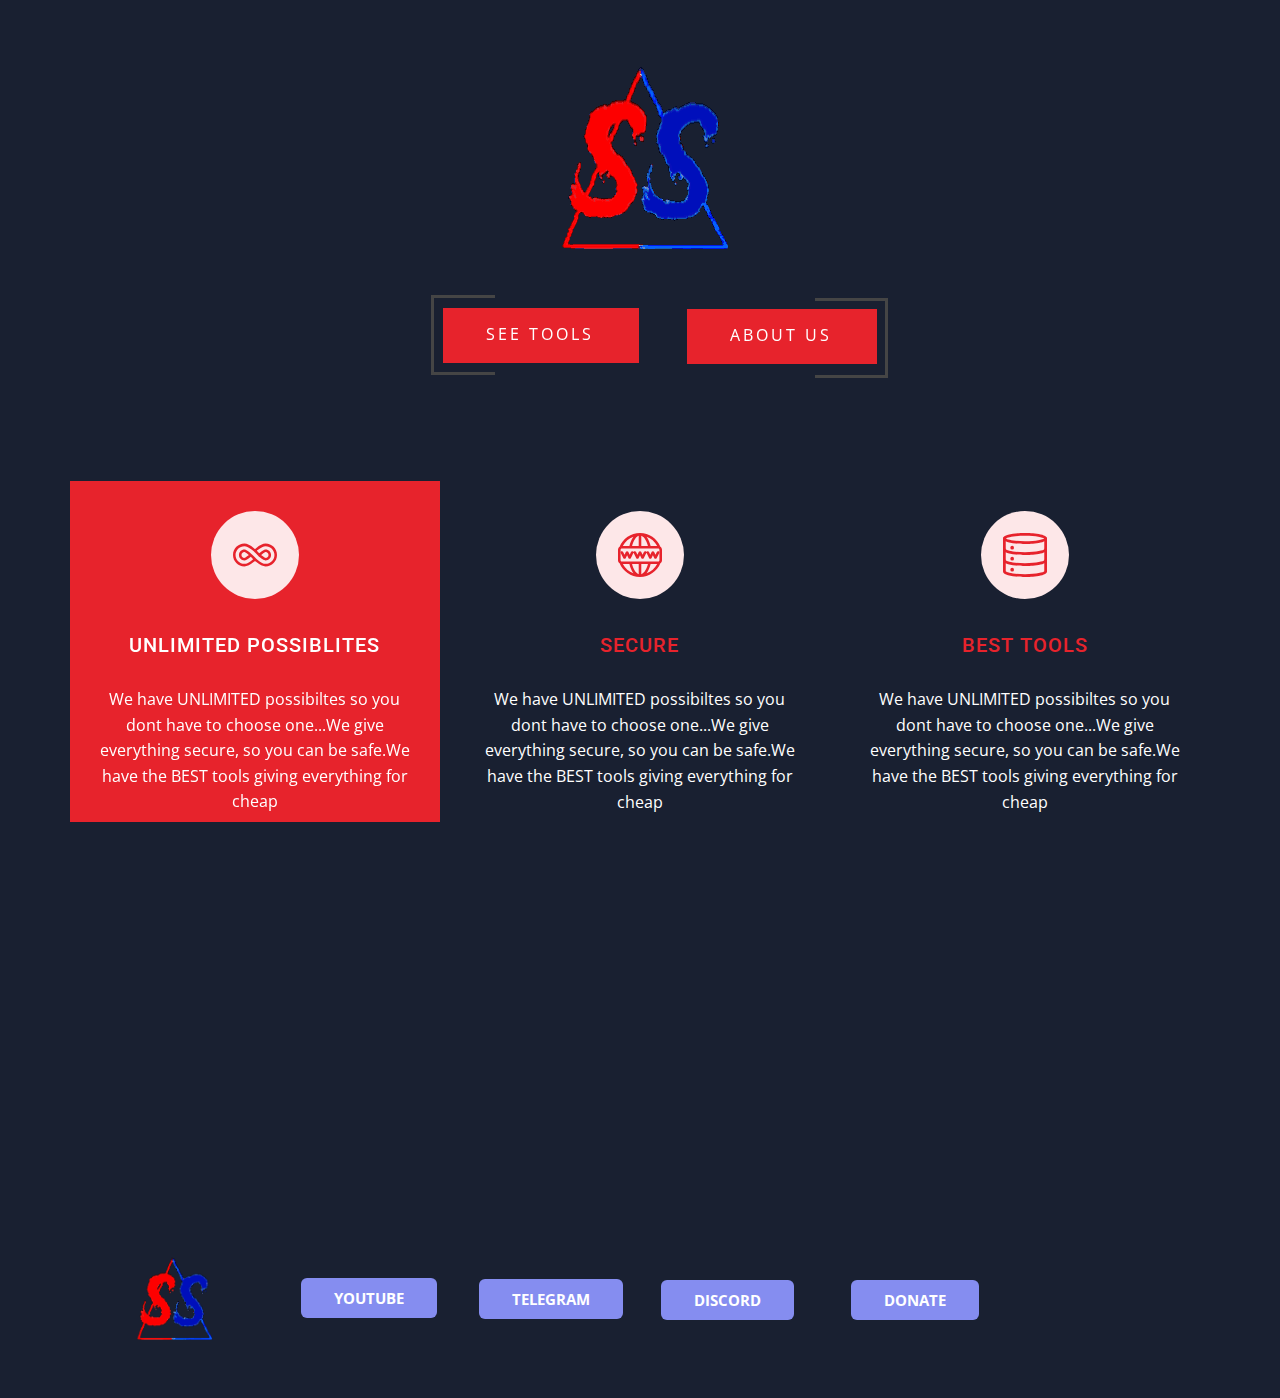
<file: index.html>
<!DOCTYPE html>
<html style="font-size: 16px;">
  <head>
    <meta name="viewport" content="width=device-width, initial-scale=1.0">
    <meta charset="utf-8">
    <meta name="keywords" content="We power innovation because we are innovators, We help and solve your business problem, ​Preparing For Your Success Provide Best IT, Our Clients, ​We Provide You With High Quality IT Solution Services, ​Our Amazing Team">
    <meta name="description" content="">
    <meta name="page_type" content="np-template-header-footer-from-plugin">
    <title>Home</title>
    <link rel="stylesheet" href="nicepage.css" media="screen">
<link rel="stylesheet" href="Home.css" media="screen">
    <script class="u-script" type="text/javascript" src="jquery.js" defer=""></script>
    <script class="u-script" type="text/javascript" src="nicepage.js" defer=""></script>
    <link rel="icon" href="images/favicon.png">
    <link id="u-theme-google-font" rel="stylesheet" href="https://fonts.googleapis.com/css?family=Roboto:100,100i,300,300i,400,400i,500,500i,700,700i,900,900i|Open+Sans:300,300i,400,400i,600,600i,700,700i,800,800i">
    
    
    
    
    <script type="application/ld+json">{
		"@context": "http://schema.org",
		"@type": "Organization",
		"name": "Social Synapse"
}</script>
    <meta name="theme-color" content="#858df0">
    <meta property="og:title" content="Home">
    <meta property="og:description" content="">
    <meta property="og:type" content="website">
  </head>
  <body data-home-page="Home.html" data-home-page-title="Home" class="u-body">
    <section class="u-clearfix u-custom-color-1 u-section-1" id="carousel_4abd">
      
      <div class="u-clearfix u-sheet u-sheet-1">
        <img class="u-hover-feature u-image u-image-default u-preserve-proportions lazyload u-image-1" alt="" data-image-width="207" data-image-height="207" data-animation-name="slideIn" data-animation-duration="1000" data-animation-direction="Down" data-href="Home.html" data-page-id="57933356" data-src="images/output-onlinegiftools1.gif">
        <div class="u-border-3 u-border-grey-dark-1 u-shape u-shape-right u-shape-1" data-animation-name="zoomIn" data-animation-duration="1000" data-animation-direction=""></div>
        <div class="u-border-3 u-border-grey-dark-1 u-shape u-shape-left u-shape-2" data-animation-name="zoomIn" data-animation-duration="1000" data-animation-direction=""></div>
        <a href="Tools.html" data-page-id="2359624788" class="u-border-none u-btn u-button-style u-custom u-palette-2-base u-text-white u-btn-1" data-animation-name="zoomIn" data-animation-duration="1000" data-animation-direction="">See tools</a>
        <a href="About-Us.html" data-page-id="20970426" class="u-border-none u-btn u-button-style u-custom u-palette-2-base u-text-white u-btn-2" data-animation-name="zoomIn" data-animation-duration="1000" data-animation-direction="">ABOUT US</a>
        <div class="u-expanded-width-lg u-expanded-width-md u-expanded-width-sm u-expanded-width-xs u-list u-list-1">
          <div class="u-repeater u-repeater-1">
            <div class="u-align-center u-container-style u-custom-item u-list-item u-palette-2-base u-repeater-item u-list-item-1" data-animation-name="zoomIn" data-animation-duration="2000" data-animation-direction="">
              <div class="u-container-layout u-similar-container u-container-layout-1"><span class="u-align-left u-icon u-icon-rounded u-palette-2-light-3 u-radius-50 u-spacing-22 u-text-palette-2-base u-icon-1"><svg class="u-svg-link" preserveAspectRatio="xMidYMin slice" viewBox="0 0 512 512" style=""><use xmlns:xlink="http://www.w3.org/1999/xlink" xlink:href="#svg-1de7"></use></svg><svg class="u-svg-content" viewBox="0 0 512 512" id="svg-1de7"><g><path d="m379.261 123.261c-31.287 0-67.526 17.33-110.788 52.979-4.102 3.381-8.272 6.931-12.474 10.618-4.201-3.688-8.372-7.237-12.474-10.618-43.261-35.65-79.5-52.979-110.787-52.979-73.192 0-132.738 59.547-132.738 132.739s59.546 132.738 132.739 132.738c31.287 0 67.526-17.33 110.788-52.979 4.102-3.381 8.272-6.931 12.474-10.618 4.201 3.688 8.372 7.237 12.474 10.618 43.262 35.649 79.501 52.979 110.787 52.979 73.192.001 132.738-59.546 132.738-132.738s-59.546-132.739-132.739-132.739zm0 235.845c-23.795 0-54.729-15.549-91.942-46.215-6.862-5.654-82.138-78.954-88.172-83.909-40.439-33.21-59.913-36.796-66.408-36.796-35.188 0-63.814 28.626-63.814 63.814s28.627 63.814 63.814 63.814c6.542 0 26.162-3.629 66.955-37.245 2.399-1.977 4.834-4.04 7.283-6.147l27.576 28.101c-3.325 2.89-6.624 5.692-9.871 8.368-37.214 30.665-68.148 46.215-91.943 46.215-56.853 0-103.106-46.253-103.106-103.106s46.253-103.107 103.106-103.107c23.795 0 54.729 15.549 91.942 46.216 6.862 5.654 69.644 67.848 69.644 67.848 6.065 5.524 12.114 10.777 17.981 15.612 40.793 33.616 60.414 37.245 66.956 37.245 35.187 0 63.814-28.626 63.814-63.814s-28.627-63.814-63.814-63.814c-6.495 0-25.969 3.585-66.409 36.796-2.577 2.116-5.195 4.33-7.832 6.6l-27.574-28.104c3.325-2.89 6.624-5.692 9.872-8.369 37.214-30.666 68.148-46.216 91.943-46.216 56.853 0 103.106 46.253 103.106 103.107 0 56.853-46.254 103.106-103.107 103.106zm-193.987-103.106c-1.486 1.261-2.962 2.495-4.425 3.7-31.915 26.3-46.685 30.056-48.756 30.475-18.552-.344-33.537-15.543-33.537-34.176s14.985-33.831 33.537-34.176c2.063.418 16.688 4.139 48.247 30.057 1.629 1.34 3.275 2.713 4.934 4.12zm141.452 0c1.659-1.406 3.305-2.781 4.933-4.119 31.56-25.918 46.185-29.639 48.248-30.057 18.552.344 33.536 15.544 33.536 34.176s-14.985 33.831-33.537 34.176c-2.071-.42-16.841-4.176-48.755-30.475-1.463-1.205-2.939-2.44-4.425-3.701z"></path>
</g></svg></span>
                <h5 class="u-align-center u-custom-item u-text u-text-default u-text-1">unlimited possiblites</h5>
                <p class="u-align-center u-custom-item u-text u-text-2">We have UNLIMITED possibiltes so you dont have to choose one...We give everything secure, so you can be safe.We have the BEST tools giving everything for cheap</p>
              </div>
            </div>
            <div class="u-align-center u-container-style u-custom-item u-list-item u-repeater-item u-list-item-2">
              <div class="u-container-layout u-similar-container u-container-layout-2"><span class="u-align-left u-icon u-icon-rounded u-palette-2-light-3 u-radius-50 u-spacing-22 u-text-palette-2-base u-icon-2"><svg class="u-svg-link" preserveAspectRatio="xMidYMin slice" viewBox="0 0 512 512" style=""><use xmlns:xlink="http://www.w3.org/1999/xlink" xlink:href="#svg-95cd"></use></svg><svg class="u-svg-content" viewBox="0 0 512 512" x="0px" y="0px" id="svg-95cd" style="enable-background:new 0 0 512 512;"><g><g><path d="M473.885,212.673c-7.358-3.803-16.408-0.918-20.211,6.441l-17.455,33.783l-16.803-33.605    C416.876,214.21,411.682,211,406,211s-10.876,3.21-13.416,8.292L376,252.459l-16.584-33.167    c-2.688-5.379-8.318-8.626-14.334-8.264l-0.908,0.056c-6.684,0.41-12.072,5.138-13.626,11.303    c-1.022-4.108-3.757-7.763-7.84-9.804c-7.407-3.703-16.419-0.702-20.124,6.708L286,252.459l-16.583-33.167    C266.875,214.21,261.682,211,256,211s-10.875,3.21-13.417,8.292L226,252.459l-16.583-33.167    c-3.705-7.409-12.716-10.413-20.125-6.708c-4.083,2.041-6.818,5.696-7.84,9.803c-1.553-6.165-6.942-10.894-13.626-11.304    l-0.908-0.056c-6.004-0.37-11.645,2.885-14.334,8.264L136,252.459l-16.583-33.167c-5.461-10.895-21.253-11.161-26.833,0    l-16.803,33.606l-17.455-33.782c-3.802-7.36-12.851-10.243-20.211-6.441c-7.36,3.803-10.244,12.852-6.441,20.212l31,60    c5.627,10.892,21.255,10.798,26.743-0.177L106,259.541l16.584,33.167c5.524,11.047,21.322,11.022,26.833,0l27.949-55.9    c1.966-1.911,3.411-4.364,4.097-7.135c0.261,1.029,0.627,2.046,1.121,3.035l30,60c5.524,11.047,21.322,11.022,26.833,0    L256,259.541l16.583,33.167c5.524,11.047,21.323,11.023,26.833,0l30-60.001c0.494-0.988,0.86-2.005,1.121-3.034    c0.686,2.772,2.131,5.226,4.098,7.137l27.949,55.898c5.522,11.047,21.323,11.022,26.832,0L406,259.541l16.584,33.167    c5.481,10.965,21.11,11.078,26.742,0.177l31-60.001C484.129,225.524,481.245,216.475,473.885,212.673z"></path>
</g>
</g><g><g><path d="M493.032,159.329C454.912,66.291,362.617,0,256,0C149.356,0,57.078,66.314,18.969,159.328C7.501,167.492,0,180.882,0,196    v120c0,15.118,7.501,28.508,18.969,36.672C57.087,445.707,149.381,512,256,512c106.644,0,198.921-66.314,237.032-159.329    C504.499,344.507,512,331.117,512,316V196C512,180.883,504.499,167.493,493.032,159.329z M456.045,151h-76.687    c-9.533-40.845-24.413-76.012-43.344-102.258c-1.323-1.833-2.662-3.611-4.015-5.345C384.608,62.44,429.425,100.687,456.045,151z     M271,32.512C312.045,46.293,337.711,108.43,348.486,151H271V32.512z M241,32.512V151h-77.487    c8.616-34.039,21.198-63.073,36.804-84.708C209.693,53.294,223.639,38.341,241,32.512z M180.001,43.397    c-1.353,1.734-2.692,3.511-4.015,5.345C157.055,74.988,142.174,110.155,132.642,151H55.955    C82.575,100.687,127.391,62.44,180.001,43.397z M55.955,361h76.687c8.73,37.405,23.727,77.315,47.359,107.603    C127.391,449.56,82.575,411.313,55.955,361z M241,479.488C199.955,465.707,174.288,403.57,163.513,361H241V479.488z M271,479.488    V360.8h77.487C337.695,403.433,311.958,465.736,271,479.488z M331.999,468.603c23.629-30.284,38.628-70.39,47.359-107.803h76.687    C429.425,411.113,384.609,449.56,331.999,468.603z M482,316c0,8.271-6.729,15-15,15c-9.517,0-411.12,0-422,0    c-8.271,0-15-6.729-15-15V196c0-8.271,6.729-15,15-15c11.435,0,411.732,0,422,0c8.271,0,15,6.729,15,15V316z"></path>
</g>
</g></svg></span>
                <h5 class="u-align-center u-custom-item u-text u-text-default u-text-palette-2-base u-text-3">Secure</h5>
                <p class="u-align-center u-custom-item u-text u-text-4">We have UNLIMITED possibiltes so you dont have to choose one...We give everything secure, so you can be safe.We have the BEST tools giving everything for cheap</p>
              </div>
            </div>
            <div class="u-container-style u-custom-item u-hover-feature u-list-item u-repeater-item u-list-item-3">
              <div class="u-container-layout u-similar-container u-container-layout-3"><span class="u-align-left u-icon u-icon-rounded u-palette-2-light-3 u-radius-50 u-spacing-22 u-text-palette-2-base u-icon-3"><svg class="u-svg-link" preserveAspectRatio="xMidYMin slice" viewBox="0 0 24 24" style=""><use xmlns:xlink="http://www.w3.org/1999/xlink" xlink:href="#svg-29d3"></use></svg><svg class="u-svg-content" viewBox="0 0 24 24" id="svg-29d3"><path d="m12 6c-1.228 0-12-.084-12-3s10.772-3 12-3 12 .084 12 3-10.772 3-12 3zm-10.412-3c.732.568 4.245 1.5 10.412 1.5s9.68-.932 10.412-1.5c-.732-.568-4.245-1.5-10.412-1.5s-9.68.932-10.412 1.5zm20.939.116h.01z"></path><path d="m12 12c-1.228 0-12-.084-12-3 0-.414.336-.75.75-.75.385 0 .702.29.745.664.462.553 4.012 1.586 10.505 1.586s10.043-1.033 10.505-1.586c.043-.374.36-.664.745-.664.414 0 .75.336.75.75 0 2.916-10.772 3-12 3zm10.5-3.001c0 .001 0 .001 0 0zm-21 0c0 .001 0 .001 0 0z"></path><path d="m12 18c-1.228 0-12-.084-12-3 0-.414.336-.75.75-.75.385 0 .702.29.745.664.462.553 4.012 1.586 10.505 1.586s10.043-1.033 10.505-1.586c.043-.374.36-.664.745-.664.414 0 .75.336.75.75 0 2.916-10.772 3-12 3zm10.5-3.001c0 .001 0 .001 0 0zm-21 0c0 .001 0 .001 0 0z"></path><path d="m12 24c-1.228 0-12-.084-12-3v-18c0-.414.336-.75.75-.75s.75.336.75.75v17.919c.481.556 4.03 1.581 10.5 1.581s10.019-1.025 10.5-1.581v-17.919c0-.414.336-.75.75-.75s.75.336.75.75v18c0 2.916-10.772 3-12 3z"></path><circle cx="5" cy="14" r="1"></circle><circle cx="5" cy="8" r="1"></circle><circle cx="5" cy="20" r="1"></circle></svg></span>
                <h5 class="u-align-center u-custom-item u-text u-text-default u-text-palette-2-base u-text-5">Best Tools</h5>
                <p class="u-align-center u-custom-item u-text u-text-6">We have UNLIMITED possibiltes so you dont have to choose one...We give everything secure, so you can be safe.We have the BEST tools giving everything for cheap</p>
              </div>
            </div>
          </div>
        </div>
      </div>
      
    </section>
    
    
    
    
    <footer class="u-align-center u-clearfix u-custom-color-1 u-footer u-footer" id="sec-e253"><div class="u-clearfix u-sheet u-sheet-1">
        <div class="u-container-style u-expanded-width u-group u-hidden-md u-hidden-sm u-hidden-xs u-group-1">
          <div class="u-container-layout">
            <img class="u-image u-image-default u-preserve-proportions lazyload u-image-1" alt="" data-image-width="207" data-image-height="207" data-href="Home.html" data-page-id="57933356" data-src="images/output-onlinegiftools1.gif">
            <a href="https://www.youtube.com/c/Social404" class="u-btn u-btn-round u-button-style u-hover-palette-1-light-1 u-palette-1-base u-radius-6 u-btn-1" target="_blank">YOUTUBE</a>
            <a href="https://t.me/socialsynapse" class="u-btn u-btn-round u-button-style u-hover-palette-1-light-1 u-palette-1-base u-radius-6 u-btn-2" target="_blank">TELEGRAM</a>
            <a href="Donate.html" data-page-id="2066413126" class="u-btn u-btn-round u-button-style u-hidden-md u-hidden-sm u-hidden-xs u-hover-palette-1-light-1 u-palette-1-base u-radius-6 u-btn-3" target="_blank">DONATE</a>
            <a href="https://discord.gg/uvNn8E3N8v" class="u-btn u-btn-round u-button-style u-hover-palette-1-light-1 u-palette-1-base u-radius-6 u-btn-4" target="_blank">DISCORD</a>
          </div>
        </div>
      </div></footer>
  </body>
</html>
</file>
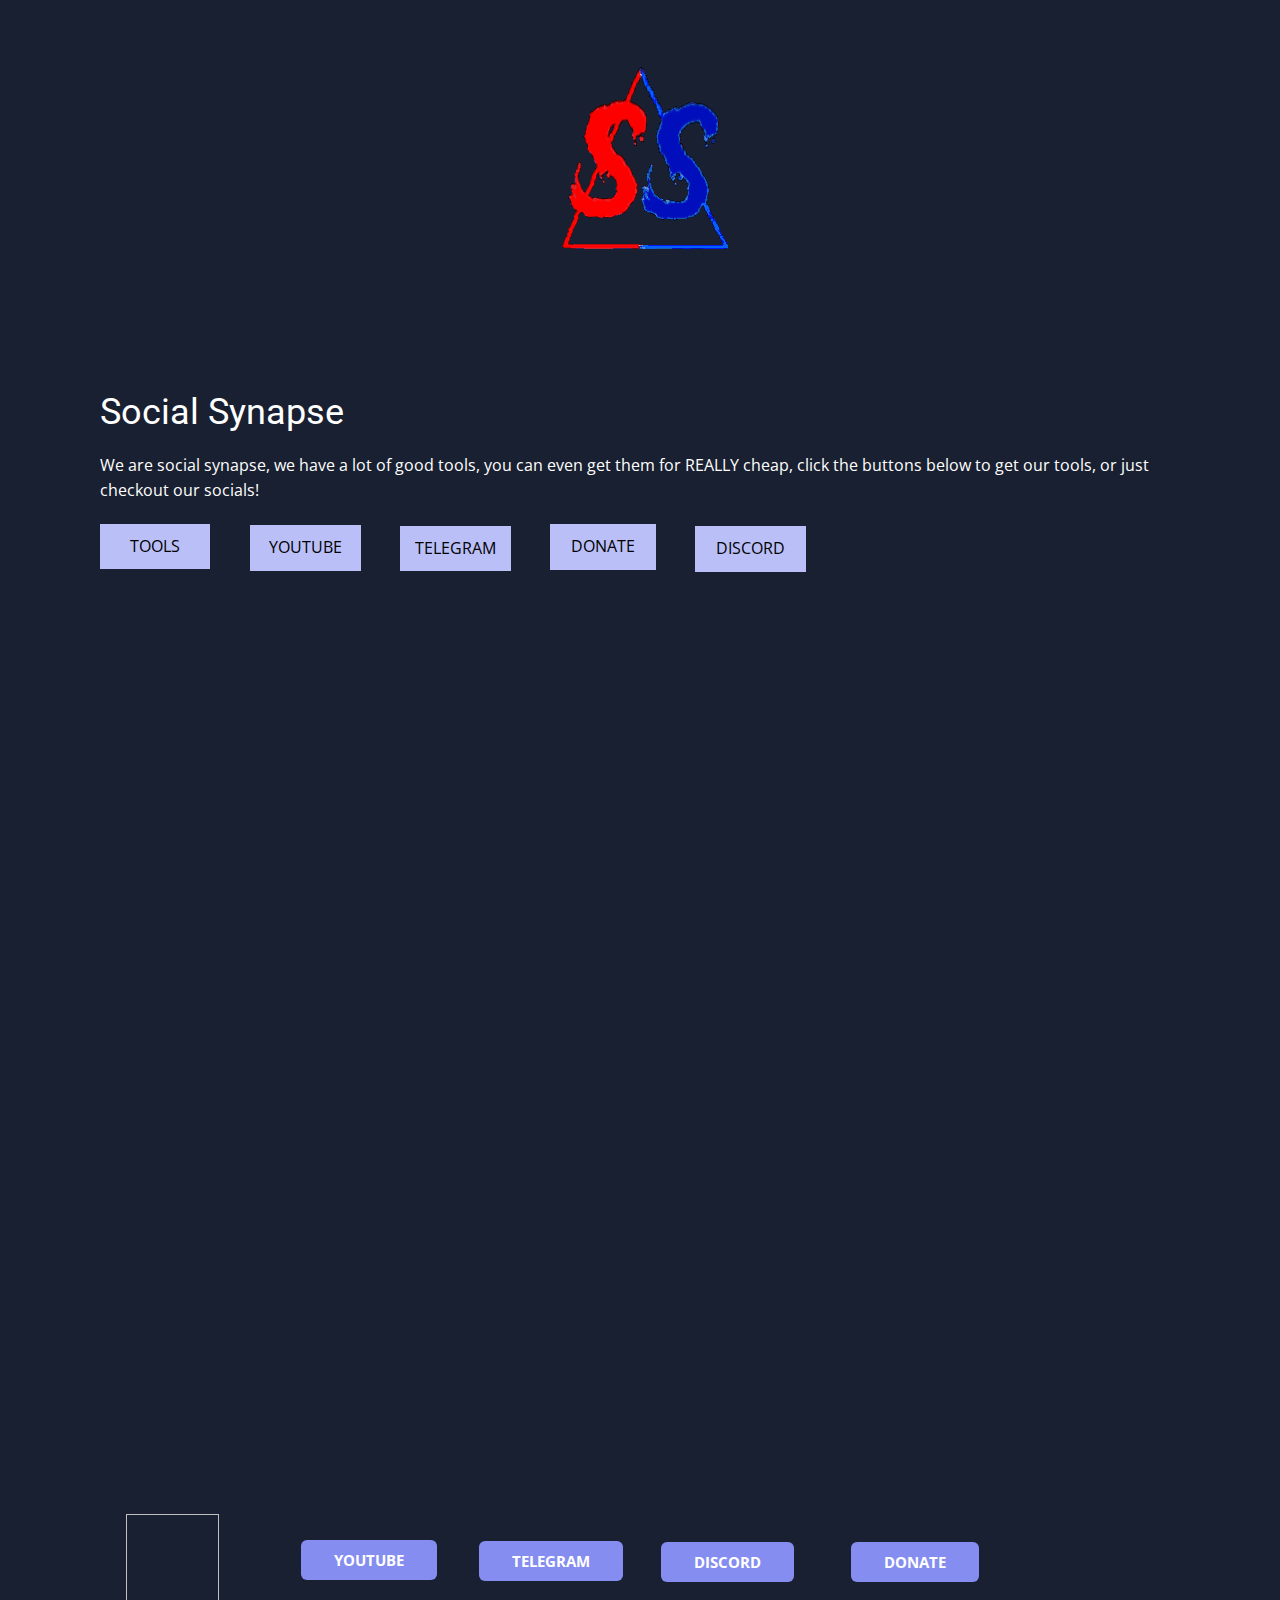
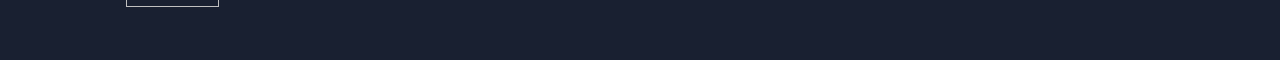
<file: About-Us.html>
<!DOCTYPE html>
<html style="font-size: 16px;">
  <head>
    <meta name="viewport" content="width=device-width, initial-scale=1.0">
    <meta charset="utf-8">
    <meta name="keywords" content="We power innovation because we are innovators, We help and solve your business problem, ​Preparing For Your Success Provide Best IT, Our Clients, ​We Provide You With High Quality IT Solution Services, ​Our Amazing Team">
    <meta name="description" content="">
    <meta name="page_type" content="np-template-header-footer-from-plugin">
    <title>About Us</title>
    <link rel="stylesheet" href="nicepage.css" media="screen">
<link rel="stylesheet" href="About-Us.css" media="screen">
    <script class="u-script" type="text/javascript" src="jquery.js" defer=""></script>
    <script class="u-script" type="text/javascript" src="nicepage.js" defer=""></script>
    <link rel="icon" href="images/favicon.png">
    <link id="u-theme-google-font" rel="stylesheet" href="https://fonts.googleapis.com/css?family=Roboto:100,100i,300,300i,400,400i,500,500i,700,700i,900,900i|Open+Sans:300,300i,400,400i,600,600i,700,700i,800,800i">
    
    
    
    
    
    
    <script type="application/ld+json">{
		"@context": "http://schema.org",
		"@type": "Organization",
		"name": "Social Synapse"
}</script>
    <meta name="theme-color" content="#858df0">
    <meta property="og:title" content="About Us">
    <meta property="og:description" content="">
    <meta property="og:type" content="website">
  </head>
  <body class="u-body">
    <section class="u-clearfix u-custom-color-1 u-section-1" id="carousel_4abd">
      
      <div class="u-clearfix u-sheet u-sheet-1">
        <img class="u-hover-feature u-image u-image-default u-preserve-proportions lazyload u-image-1" alt="" data-image-width="207" data-image-height="207" data-animation-name="slideIn" data-animation-duration="1000" data-animation-direction="Down" data-href="Home.html" data-page-id="57933356" data-src="images/output-onlinegiftools1.gif">
      </div>
    </section>
    <section class="u-clearfix u-custom-color-1 u-section-2" id="sec-ece4">
      <div class="u-clearfix u-sheet u-sheet-1">
        <div class="u-clearfix u-expanded-width u-gutter-0 u-layout-wrap u-layout-wrap-1">
          <div class="u-layout">
            <div class="u-layout-row">
              <div class="u-align-left u-container-style u-layout-cell u-right-cell u-size-60 u-layout-cell-1">
                <div class="u-container-layout u-valign-bottom-lg u-container-layout-1">
                  <h2 class="u-text u-text-default u-text-1">Social Synapse</h2>
                  <p class="u-text u-text-2">We are social synapse, we have a lot of good tools, you can even get them for REALLY cheap, click the buttons below to get our tools, or just checkout our socials!</p>
                  <a href="Tools.html" data-page-id="2359624788" class="u-btn u-button-style u-btn-1">TOOLS</a>
                  <a href="Donate.html" data-page-id="2066413126" class="u-btn u-button-style u-btn-2" target="_blank">DONATE</a>
                  <a href="https://www.youtube.com/c/Social404" class="u-btn u-button-style u-btn-3" target="_blank">YOUTUBE</a>
                  <a href="https://t.me/socialsynapse" class="u-btn u-button-style u-btn-4" target="_blank">TELEGRAM</a>
                  <a href="https://discord.gg/uvNn8E3N8v" class="u-btn u-button-style u-btn-5" target="_blank">DISCORD</a>
                </div>
              </div>
            </div>
          </div>
        </div>
      </div>
    </section>
    <section class="u-clearfix u-custom-color-1 u-section-3" id="sec-46cb">
      <div class="u-clearfix u-sheet u-sheet-1"></div>
    </section>
    
    
    
    
    <footer class="u-align-center u-clearfix u-custom-color-1 u-footer u-footer" id="sec-e253"><div class="u-clearfix u-sheet u-sheet-1">
        <div class="u-container-style u-expanded-width u-group u-hidden-md u-hidden-sm u-hidden-xs u-group-1">
          <div class="u-container-layout">
            <img class="u-image u-image-default u-preserve-proportions lazyload u-image-1" alt="" data-image-width="207" data-image-height="207" data-href="Home.html" data-page-id="57933356" data-src="images/output-onlinegiftools1.gif">
            <a href="https://www.youtube.com/c/Social404" class="u-btn u-btn-round u-button-style u-hover-palette-1-light-1 u-palette-1-base u-radius-6 u-btn-1" target="_blank">YOUTUBE</a>
            <a href="https://t.me/socialsynapse" class="u-btn u-btn-round u-button-style u-hover-palette-1-light-1 u-palette-1-base u-radius-6 u-btn-2" target="_blank">TELEGRAM</a>
            <a href="Donate.html" data-page-id="2066413126" class="u-btn u-btn-round u-button-style u-hidden-md u-hidden-sm u-hidden-xs u-hover-palette-1-light-1 u-palette-1-base u-radius-6 u-btn-3" target="_blank">DONATE</a>
            <a href="https://discord.gg/uvNn8E3N8v" class="u-btn u-btn-round u-button-style u-hover-palette-1-light-1 u-palette-1-base u-radius-6 u-btn-4" target="_blank">DISCORD</a>
          </div>
        </div>
      </div></footer>
  </body>
</html>
</file>
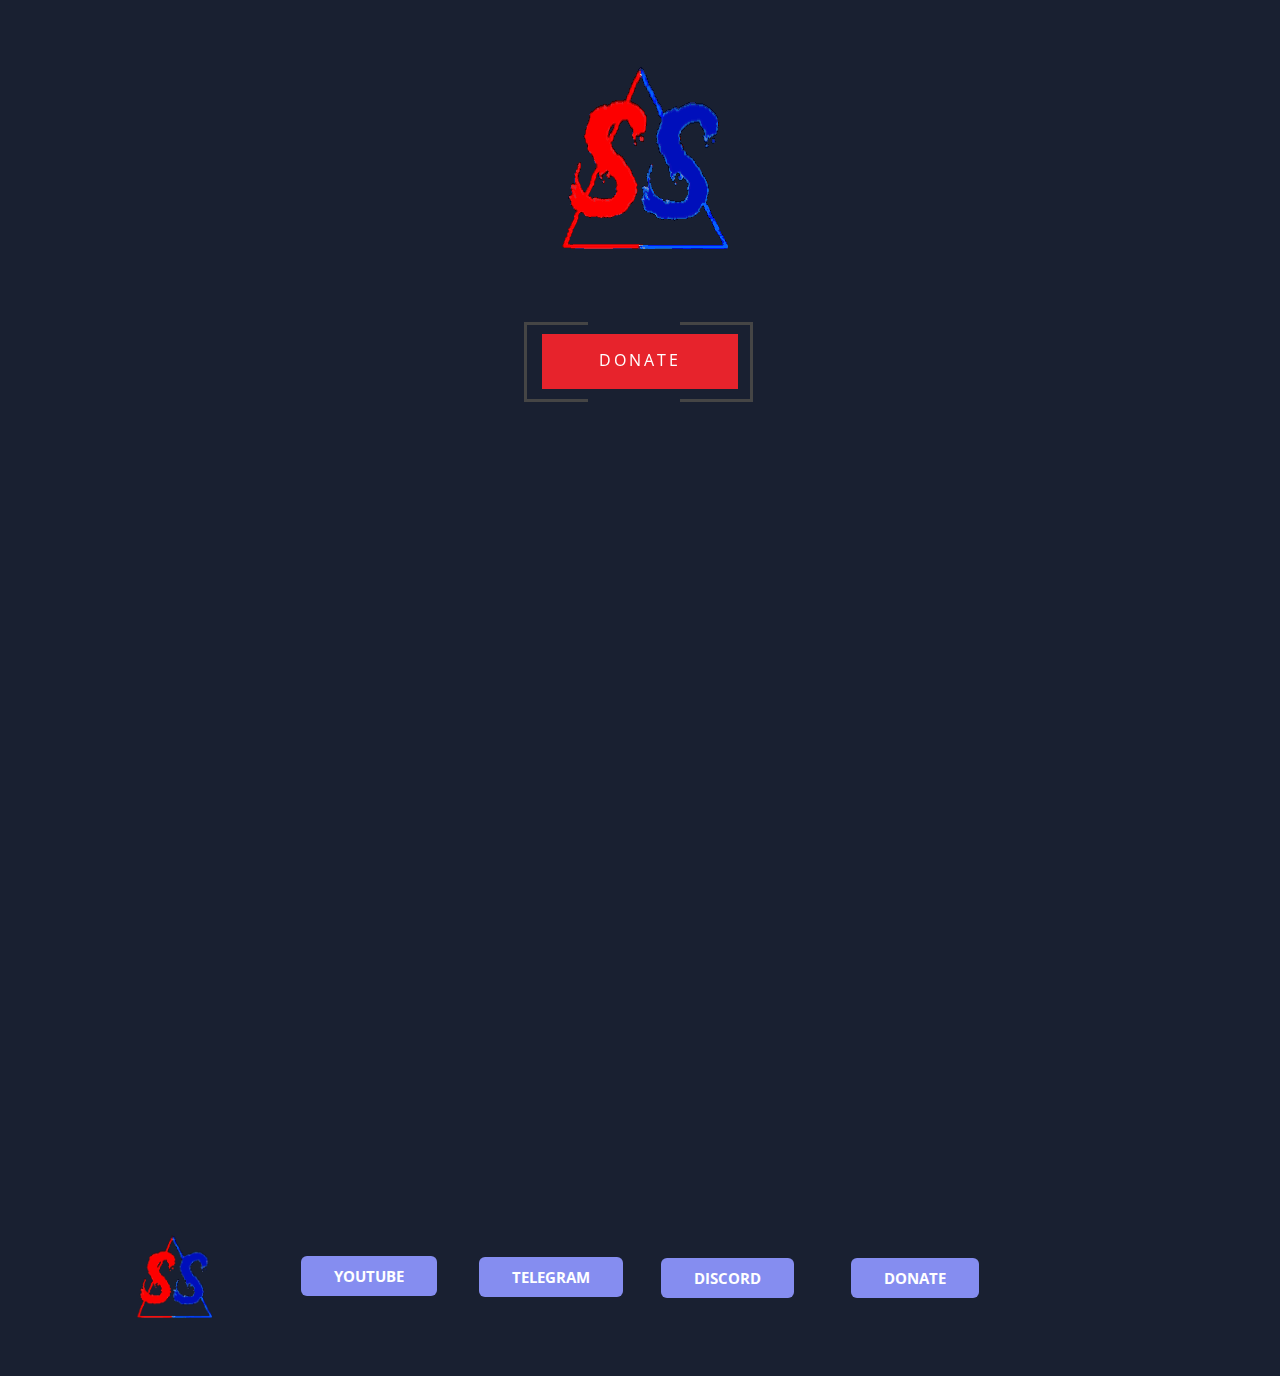
<file: Donate.html>
<!DOCTYPE html>
<html style="font-size: 16px;">
  <head>
    <meta name="viewport" content="width=device-width, initial-scale=1.0">
    <meta charset="utf-8">
    <meta name="keywords" content="We power innovation because we are innovators, We help and solve your business problem, ​Preparing For Your Success Provide Best IT, Our Clients, ​We Provide You With High Quality IT Solution Services, ​Our Amazing Team">
    <meta name="description" content="">
    <meta name="page_type" content="np-template-header-footer-from-plugin">
    <title>Donate</title>
    <link rel="stylesheet" href="nicepage.css" media="screen">
<link rel="stylesheet" href="Donate.css" media="screen">
    <script class="u-script" type="text/javascript" src="jquery.js" defer=""></script>
    <script class="u-script" type="text/javascript" src="nicepage.js" defer=""></script>
    <link rel="icon" href="images/favicon.png">
    <link id="u-theme-google-font" rel="stylesheet" href="https://fonts.googleapis.com/css?family=Roboto:100,100i,300,300i,400,400i,500,500i,700,700i,900,900i|Open+Sans:300,300i,400,400i,600,600i,700,700i,800,800i">
    
    
    
    
    <script type="application/ld+json">{
		"@context": "http://schema.org",
		"@type": "Organization",
		"name": "Social Synapse"
}</script>
    <meta name="theme-color" content="#858df0">
    <meta property="og:title" content="Donate">
    <meta property="og:description" content="">
    <meta property="og:type" content="website">
  </head>
  <body class="u-body">
    <section class="u-clearfix u-custom-color-1 u-section-1" id="carousel_4abd">
      
      <div class="u-clearfix u-sheet u-sheet-1">
        <img class="u-hover-feature u-image u-image-default u-preserve-proportions lazyload u-image-1" alt="" data-image-width="207" data-image-height="207" data-animation-name="slideIn" data-animation-duration="1000" data-animation-direction="Down" data-href="Home.html" data-page-id="57933356" data-src="images/output-onlinegiftools1.gif">
        <a href="https://paypal.me/notsocial404" class="u-border-none u-btn u-button-style u-custom u-palette-2-base u-text-white u-btn-1" data-animation-name="zoomIn" data-animation-duration="1000" data-animation-direction="" target="_blank">donate</a>
        <div class="u-border-3 u-border-grey-dark-1 u-shape u-shape-right u-shape-1" data-animation-name="zoomIn" data-animation-duration="1000" data-animation-direction=""></div>
        <div class="u-border-3 u-border-grey-dark-1 u-shape u-shape-left u-shape-2" data-animation-name="zoomIn" data-animation-duration="1000" data-animation-direction=""></div>
      </div>
    </section>
    
    
    
    
    <footer class="u-align-center u-clearfix u-custom-color-1 u-footer u-footer" id="sec-e253"><div class="u-clearfix u-sheet u-sheet-1">
        <div class="u-container-style u-expanded-width u-group u-hidden-md u-hidden-sm u-hidden-xs u-group-1">
          <div class="u-container-layout">
            <img class="u-image u-image-default u-preserve-proportions lazyload u-image-1" alt="" data-image-width="207" data-image-height="207" data-href="Home.html" data-page-id="57933356" data-src="images/output-onlinegiftools1.gif">
            <a href="https://www.youtube.com/c/Social404" class="u-btn u-btn-round u-button-style u-hover-palette-1-light-1 u-palette-1-base u-radius-6 u-btn-1" target="_blank">YOUTUBE</a>
            <a href="https://t.me/socialsynapse" class="u-btn u-btn-round u-button-style u-hover-palette-1-light-1 u-palette-1-base u-radius-6 u-btn-2" target="_blank">TELEGRAM</a>
            <a href="Donate.html" data-page-id="2066413126" class="u-btn u-btn-round u-button-style u-hidden-md u-hidden-sm u-hidden-xs u-hover-palette-1-light-1 u-palette-1-base u-radius-6 u-btn-3" target="_blank">DONATE</a>
            <a href="https://discord.gg/uvNn8E3N8v" class="u-btn u-btn-round u-button-style u-hover-palette-1-light-1 u-palette-1-base u-radius-6 u-btn-4" target="_blank">DISCORD</a>
          </div>
        </div>
      </div></footer>
  </body>
</html>
</file>
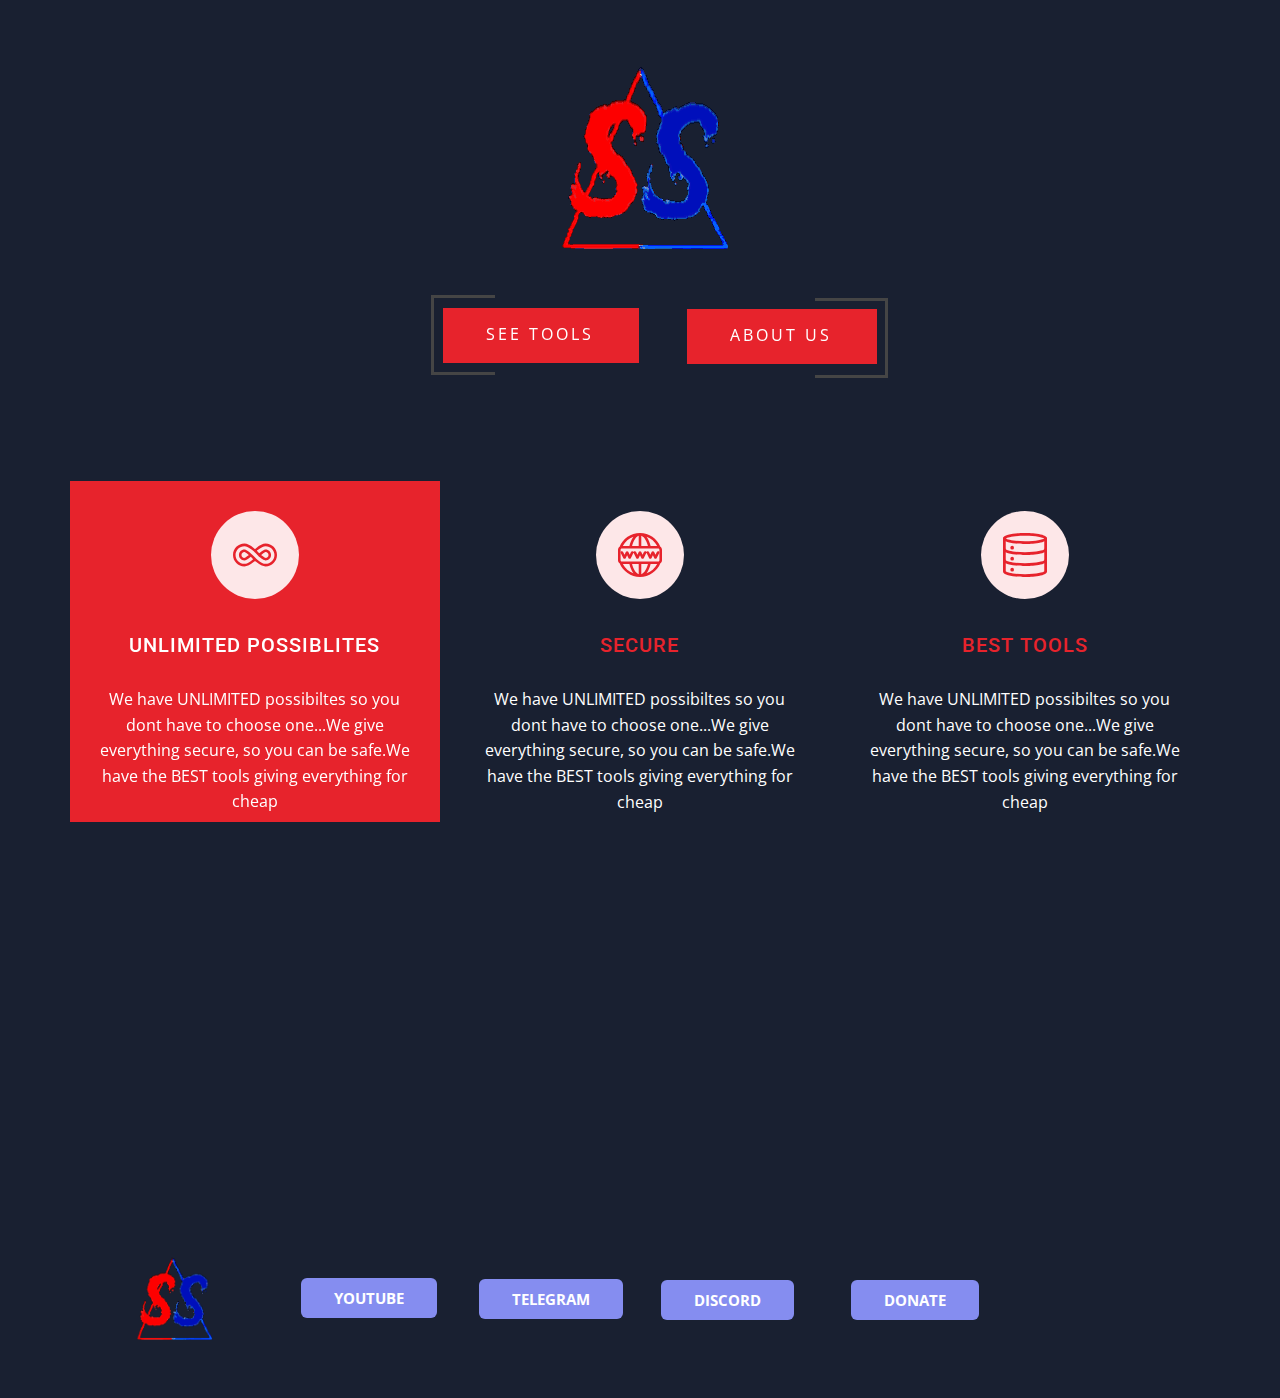
<file: Home.html>
<!DOCTYPE html>
<html style="font-size: 16px;">
  <head>
    <meta name="viewport" content="width=device-width, initial-scale=1.0">
    <meta charset="utf-8">
    <meta name="keywords" content="We power innovation because we are innovators, We help and solve your business problem, ​Preparing For Your Success Provide Best IT, Our Clients, ​We Provide You With High Quality IT Solution Services, ​Our Amazing Team">
    <meta name="description" content="">
    <meta name="page_type" content="np-template-header-footer-from-plugin">
    <title>Home</title>
    <link rel="stylesheet" href="nicepage.css" media="screen">
<link rel="stylesheet" href="Home.css" media="screen">
    <script class="u-script" type="text/javascript" src="jquery.js" defer=""></script>
    <script class="u-script" type="text/javascript" src="nicepage.js" defer=""></script>
    <link rel="icon" href="images/favicon.png">
    <link id="u-theme-google-font" rel="stylesheet" href="https://fonts.googleapis.com/css?family=Roboto:100,100i,300,300i,400,400i,500,500i,700,700i,900,900i|Open+Sans:300,300i,400,400i,600,600i,700,700i,800,800i">
    
    
    
    
    <script type="application/ld+json">{
		"@context": "http://schema.org",
		"@type": "Organization",
		"name": "Social Synapse"
}</script>
    <meta name="theme-color" content="#858df0">
    <meta property="og:title" content="Home">
    <meta property="og:description" content="">
    <meta property="og:type" content="website">
  </head>
  <body class="u-body">
    <section class="u-clearfix u-custom-color-1 u-section-1" id="carousel_4abd">
      
      <div class="u-clearfix u-sheet u-sheet-1">
        <img class="u-hover-feature u-image u-image-default u-preserve-proportions lazyload u-image-1" alt="" data-image-width="207" data-image-height="207" data-animation-name="slideIn" data-animation-duration="1000" data-animation-direction="Down" data-href="Home.html" data-page-id="57933356" data-src="images/output-onlinegiftools1.gif">
        <div class="u-border-3 u-border-grey-dark-1 u-shape u-shape-right u-shape-1" data-animation-name="zoomIn" data-animation-duration="1000" data-animation-direction=""></div>
        <div class="u-border-3 u-border-grey-dark-1 u-shape u-shape-left u-shape-2" data-animation-name="zoomIn" data-animation-duration="1000" data-animation-direction=""></div>
        <a href="Tools.html" data-page-id="2359624788" class="u-border-none u-btn u-button-style u-custom u-palette-2-base u-text-white u-btn-1" data-animation-name="zoomIn" data-animation-duration="1000" data-animation-direction="">See tools</a>
        <a href="About-Us.html" data-page-id="20970426" class="u-border-none u-btn u-button-style u-custom u-palette-2-base u-text-white u-btn-2" data-animation-name="zoomIn" data-animation-duration="1000" data-animation-direction="">ABOUT US</a>
        <div class="u-expanded-width-lg u-expanded-width-md u-expanded-width-sm u-expanded-width-xs u-list u-list-1">
          <div class="u-repeater u-repeater-1">
            <div class="u-align-center u-container-style u-custom-item u-list-item u-palette-2-base u-repeater-item u-list-item-1" data-animation-name="zoomIn" data-animation-duration="2000" data-animation-direction="">
              <div class="u-container-layout u-similar-container u-container-layout-1"><span class="u-align-left u-icon u-icon-rounded u-palette-2-light-3 u-radius-50 u-spacing-22 u-text-palette-2-base u-icon-1"><svg class="u-svg-link" preserveAspectRatio="xMidYMin slice" viewBox="0 0 512 512" style=""><use xmlns:xlink="http://www.w3.org/1999/xlink" xlink:href="#svg-1de7"></use></svg><svg class="u-svg-content" viewBox="0 0 512 512" id="svg-1de7"><g><path d="m379.261 123.261c-31.287 0-67.526 17.33-110.788 52.979-4.102 3.381-8.272 6.931-12.474 10.618-4.201-3.688-8.372-7.237-12.474-10.618-43.261-35.65-79.5-52.979-110.787-52.979-73.192 0-132.738 59.547-132.738 132.739s59.546 132.738 132.739 132.738c31.287 0 67.526-17.33 110.788-52.979 4.102-3.381 8.272-6.931 12.474-10.618 4.201 3.688 8.372 7.237 12.474 10.618 43.262 35.649 79.501 52.979 110.787 52.979 73.192.001 132.738-59.546 132.738-132.738s-59.546-132.739-132.739-132.739zm0 235.845c-23.795 0-54.729-15.549-91.942-46.215-6.862-5.654-82.138-78.954-88.172-83.909-40.439-33.21-59.913-36.796-66.408-36.796-35.188 0-63.814 28.626-63.814 63.814s28.627 63.814 63.814 63.814c6.542 0 26.162-3.629 66.955-37.245 2.399-1.977 4.834-4.04 7.283-6.147l27.576 28.101c-3.325 2.89-6.624 5.692-9.871 8.368-37.214 30.665-68.148 46.215-91.943 46.215-56.853 0-103.106-46.253-103.106-103.106s46.253-103.107 103.106-103.107c23.795 0 54.729 15.549 91.942 46.216 6.862 5.654 69.644 67.848 69.644 67.848 6.065 5.524 12.114 10.777 17.981 15.612 40.793 33.616 60.414 37.245 66.956 37.245 35.187 0 63.814-28.626 63.814-63.814s-28.627-63.814-63.814-63.814c-6.495 0-25.969 3.585-66.409 36.796-2.577 2.116-5.195 4.33-7.832 6.6l-27.574-28.104c3.325-2.89 6.624-5.692 9.872-8.369 37.214-30.666 68.148-46.216 91.943-46.216 56.853 0 103.106 46.253 103.106 103.107 0 56.853-46.254 103.106-103.107 103.106zm-193.987-103.106c-1.486 1.261-2.962 2.495-4.425 3.7-31.915 26.3-46.685 30.056-48.756 30.475-18.552-.344-33.537-15.543-33.537-34.176s14.985-33.831 33.537-34.176c2.063.418 16.688 4.139 48.247 30.057 1.629 1.34 3.275 2.713 4.934 4.12zm141.452 0c1.659-1.406 3.305-2.781 4.933-4.119 31.56-25.918 46.185-29.639 48.248-30.057 18.552.344 33.536 15.544 33.536 34.176s-14.985 33.831-33.537 34.176c-2.071-.42-16.841-4.176-48.755-30.475-1.463-1.205-2.939-2.44-4.425-3.701z"></path>
</g></svg></span>
                <h5 class="u-align-center u-custom-item u-text u-text-default u-text-1">unlimited possiblites</h5>
                <p class="u-align-center u-custom-item u-text u-text-2">We have UNLIMITED possibiltes so you dont have to choose one...We give everything secure, so you can be safe.We have the BEST tools giving everything for cheap</p>
              </div>
            </div>
            <div class="u-align-center u-container-style u-custom-item u-list-item u-repeater-item u-list-item-2">
              <div class="u-container-layout u-similar-container u-container-layout-2"><span class="u-align-left u-icon u-icon-rounded u-palette-2-light-3 u-radius-50 u-spacing-22 u-text-palette-2-base u-icon-2"><svg class="u-svg-link" preserveAspectRatio="xMidYMin slice" viewBox="0 0 512 512" style=""><use xmlns:xlink="http://www.w3.org/1999/xlink" xlink:href="#svg-95cd"></use></svg><svg class="u-svg-content" viewBox="0 0 512 512" x="0px" y="0px" id="svg-95cd" style="enable-background:new 0 0 512 512;"><g><g><path d="M473.885,212.673c-7.358-3.803-16.408-0.918-20.211,6.441l-17.455,33.783l-16.803-33.605    C416.876,214.21,411.682,211,406,211s-10.876,3.21-13.416,8.292L376,252.459l-16.584-33.167    c-2.688-5.379-8.318-8.626-14.334-8.264l-0.908,0.056c-6.684,0.41-12.072,5.138-13.626,11.303    c-1.022-4.108-3.757-7.763-7.84-9.804c-7.407-3.703-16.419-0.702-20.124,6.708L286,252.459l-16.583-33.167    C266.875,214.21,261.682,211,256,211s-10.875,3.21-13.417,8.292L226,252.459l-16.583-33.167    c-3.705-7.409-12.716-10.413-20.125-6.708c-4.083,2.041-6.818,5.696-7.84,9.803c-1.553-6.165-6.942-10.894-13.626-11.304    l-0.908-0.056c-6.004-0.37-11.645,2.885-14.334,8.264L136,252.459l-16.583-33.167c-5.461-10.895-21.253-11.161-26.833,0    l-16.803,33.606l-17.455-33.782c-3.802-7.36-12.851-10.243-20.211-6.441c-7.36,3.803-10.244,12.852-6.441,20.212l31,60    c5.627,10.892,21.255,10.798,26.743-0.177L106,259.541l16.584,33.167c5.524,11.047,21.322,11.022,26.833,0l27.949-55.9    c1.966-1.911,3.411-4.364,4.097-7.135c0.261,1.029,0.627,2.046,1.121,3.035l30,60c5.524,11.047,21.322,11.022,26.833,0    L256,259.541l16.583,33.167c5.524,11.047,21.323,11.023,26.833,0l30-60.001c0.494-0.988,0.86-2.005,1.121-3.034    c0.686,2.772,2.131,5.226,4.098,7.137l27.949,55.898c5.522,11.047,21.323,11.022,26.832,0L406,259.541l16.584,33.167    c5.481,10.965,21.11,11.078,26.742,0.177l31-60.001C484.129,225.524,481.245,216.475,473.885,212.673z"></path>
</g>
</g><g><g><path d="M493.032,159.329C454.912,66.291,362.617,0,256,0C149.356,0,57.078,66.314,18.969,159.328C7.501,167.492,0,180.882,0,196    v120c0,15.118,7.501,28.508,18.969,36.672C57.087,445.707,149.381,512,256,512c106.644,0,198.921-66.314,237.032-159.329    C504.499,344.507,512,331.117,512,316V196C512,180.883,504.499,167.493,493.032,159.329z M456.045,151h-76.687    c-9.533-40.845-24.413-76.012-43.344-102.258c-1.323-1.833-2.662-3.611-4.015-5.345C384.608,62.44,429.425,100.687,456.045,151z     M271,32.512C312.045,46.293,337.711,108.43,348.486,151H271V32.512z M241,32.512V151h-77.487    c8.616-34.039,21.198-63.073,36.804-84.708C209.693,53.294,223.639,38.341,241,32.512z M180.001,43.397    c-1.353,1.734-2.692,3.511-4.015,5.345C157.055,74.988,142.174,110.155,132.642,151H55.955    C82.575,100.687,127.391,62.44,180.001,43.397z M55.955,361h76.687c8.73,37.405,23.727,77.315,47.359,107.603    C127.391,449.56,82.575,411.313,55.955,361z M241,479.488C199.955,465.707,174.288,403.57,163.513,361H241V479.488z M271,479.488    V360.8h77.487C337.695,403.433,311.958,465.736,271,479.488z M331.999,468.603c23.629-30.284,38.628-70.39,47.359-107.803h76.687    C429.425,411.113,384.609,449.56,331.999,468.603z M482,316c0,8.271-6.729,15-15,15c-9.517,0-411.12,0-422,0    c-8.271,0-15-6.729-15-15V196c0-8.271,6.729-15,15-15c11.435,0,411.732,0,422,0c8.271,0,15,6.729,15,15V316z"></path>
</g>
</g></svg></span>
                <h5 class="u-align-center u-custom-item u-text u-text-default u-text-palette-2-base u-text-3">Secure</h5>
                <p class="u-align-center u-custom-item u-text u-text-4">We have UNLIMITED possibiltes so you dont have to choose one...We give everything secure, so you can be safe.We have the BEST tools giving everything for cheap</p>
              </div>
            </div>
            <div class="u-container-style u-custom-item u-hover-feature u-list-item u-repeater-item u-list-item-3">
              <div class="u-container-layout u-similar-container u-container-layout-3"><span class="u-align-left u-icon u-icon-rounded u-palette-2-light-3 u-radius-50 u-spacing-22 u-text-palette-2-base u-icon-3"><svg class="u-svg-link" preserveAspectRatio="xMidYMin slice" viewBox="0 0 24 24" style=""><use xmlns:xlink="http://www.w3.org/1999/xlink" xlink:href="#svg-29d3"></use></svg><svg class="u-svg-content" viewBox="0 0 24 24" id="svg-29d3"><path d="m12 6c-1.228 0-12-.084-12-3s10.772-3 12-3 12 .084 12 3-10.772 3-12 3zm-10.412-3c.732.568 4.245 1.5 10.412 1.5s9.68-.932 10.412-1.5c-.732-.568-4.245-1.5-10.412-1.5s-9.68.932-10.412 1.5zm20.939.116h.01z"></path><path d="m12 12c-1.228 0-12-.084-12-3 0-.414.336-.75.75-.75.385 0 .702.29.745.664.462.553 4.012 1.586 10.505 1.586s10.043-1.033 10.505-1.586c.043-.374.36-.664.745-.664.414 0 .75.336.75.75 0 2.916-10.772 3-12 3zm10.5-3.001c0 .001 0 .001 0 0zm-21 0c0 .001 0 .001 0 0z"></path><path d="m12 18c-1.228 0-12-.084-12-3 0-.414.336-.75.75-.75.385 0 .702.29.745.664.462.553 4.012 1.586 10.505 1.586s10.043-1.033 10.505-1.586c.043-.374.36-.664.745-.664.414 0 .75.336.75.75 0 2.916-10.772 3-12 3zm10.5-3.001c0 .001 0 .001 0 0zm-21 0c0 .001 0 .001 0 0z"></path><path d="m12 24c-1.228 0-12-.084-12-3v-18c0-.414.336-.75.75-.75s.75.336.75.75v17.919c.481.556 4.03 1.581 10.5 1.581s10.019-1.025 10.5-1.581v-17.919c0-.414.336-.75.75-.75s.75.336.75.75v18c0 2.916-10.772 3-12 3z"></path><circle cx="5" cy="14" r="1"></circle><circle cx="5" cy="8" r="1"></circle><circle cx="5" cy="20" r="1"></circle></svg></span>
                <h5 class="u-align-center u-custom-item u-text u-text-default u-text-palette-2-base u-text-5">Best Tools</h5>
                <p class="u-align-center u-custom-item u-text u-text-6">We have UNLIMITED possibiltes so you dont have to choose one...We give everything secure, so you can be safe.We have the BEST tools giving everything for cheap</p>
              </div>
            </div>
          </div>
        </div>
      </div>
      
    </section>
    
    
    
    
    <footer class="u-align-center u-clearfix u-custom-color-1 u-footer u-footer" id="sec-e253"><div class="u-clearfix u-sheet u-sheet-1">
        <div class="u-container-style u-expanded-width u-group u-hidden-md u-hidden-sm u-hidden-xs u-group-1">
          <div class="u-container-layout">
            <img class="u-image u-image-default u-preserve-proportions lazyload u-image-1" alt="" data-image-width="207" data-image-height="207" data-href="Home.html" data-page-id="57933356" data-src="images/output-onlinegiftools1.gif">
            <a href="https://www.youtube.com/c/Social404" class="u-btn u-btn-round u-button-style u-hover-palette-1-light-1 u-palette-1-base u-radius-6 u-btn-1" target="_blank">YOUTUBE</a>
            <a href="https://t.me/socialsynapse" class="u-btn u-btn-round u-button-style u-hover-palette-1-light-1 u-palette-1-base u-radius-6 u-btn-2" target="_blank">TELEGRAM</a>
            <a href="Donate.html" data-page-id="2066413126" class="u-btn u-btn-round u-button-style u-hidden-md u-hidden-sm u-hidden-xs u-hover-palette-1-light-1 u-palette-1-base u-radius-6 u-btn-3" target="_blank">DONATE</a>
            <a href="https://discord.gg/uvNn8E3N8v" class="u-btn u-btn-round u-button-style u-hover-palette-1-light-1 u-palette-1-base u-radius-6 u-btn-4" target="_blank">DISCORD</a>
          </div>
        </div>
      </div></footer>
  </body>
</html>
</file>
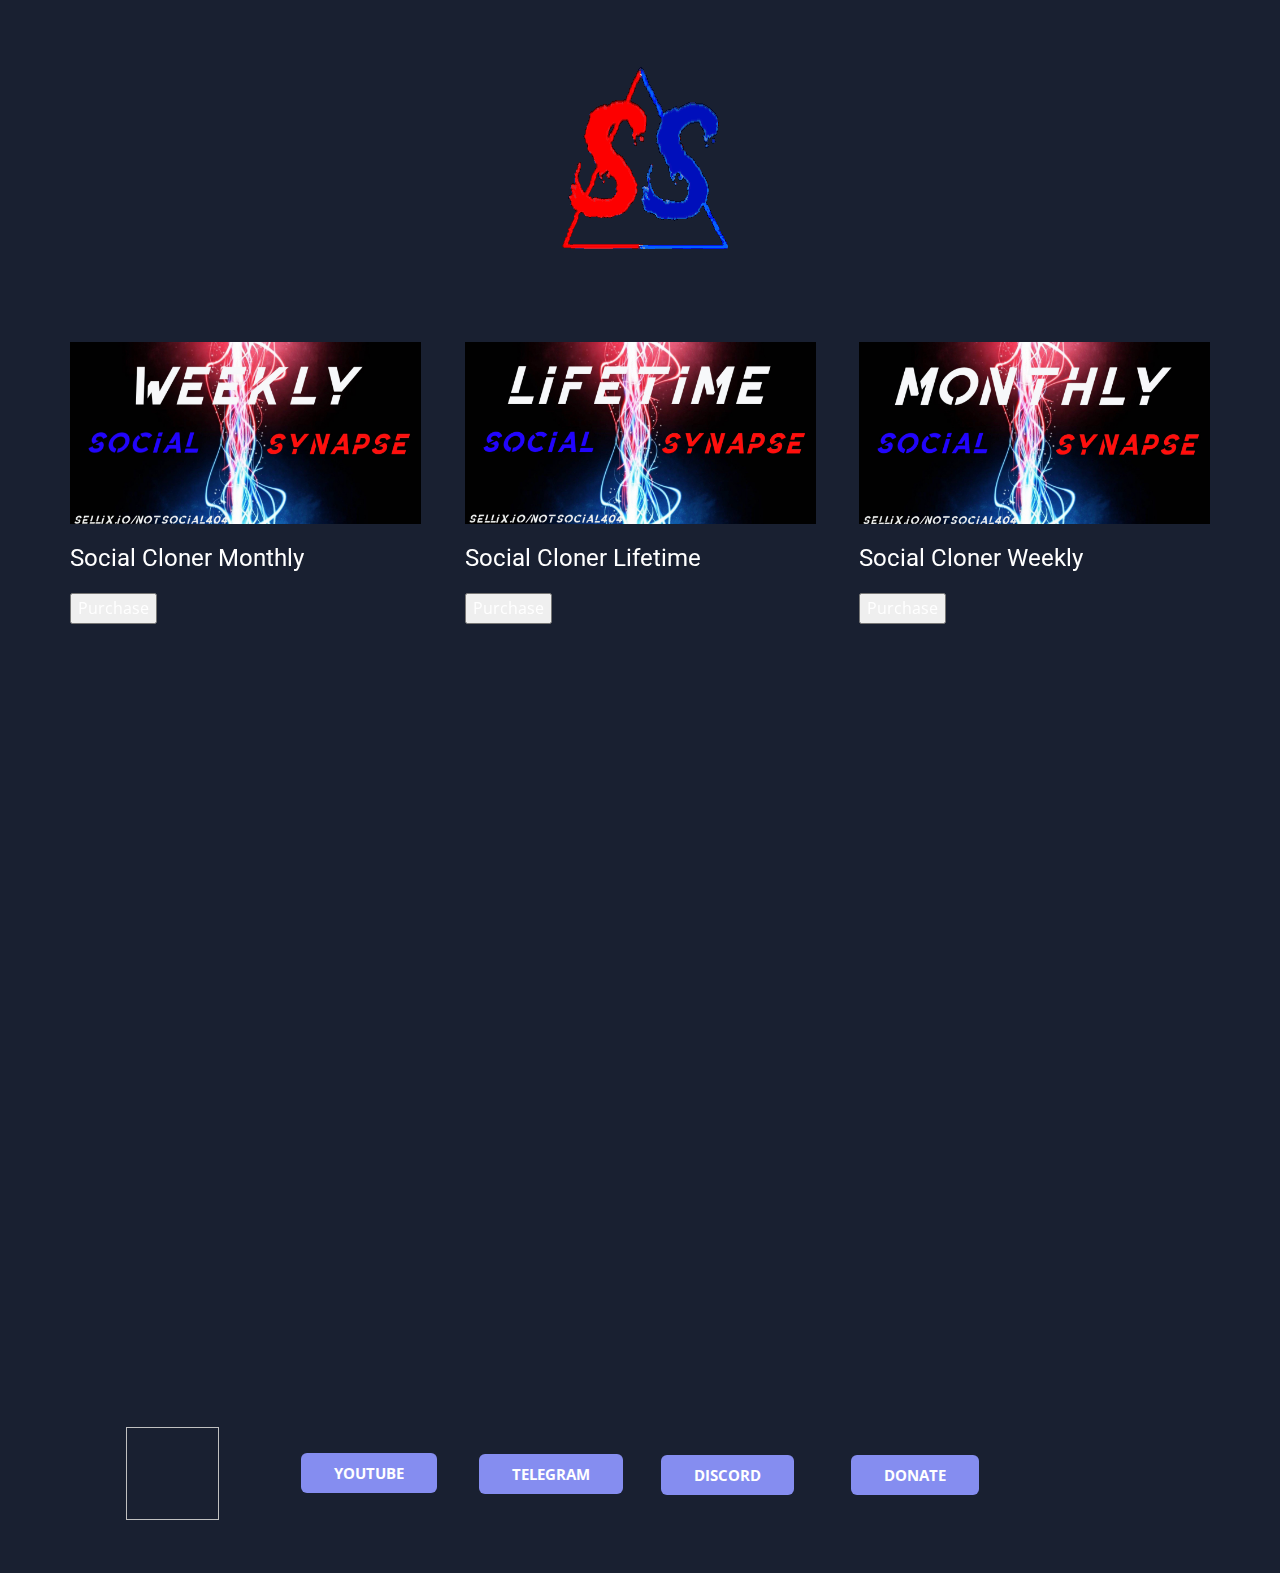
<file: Social-Cloner.html>
<!DOCTYPE html>
<html style="font-size: 16px;">
  <head>
    <meta name="viewport" content="width=device-width, initial-scale=1.0">
    <meta charset="utf-8">
    <meta name="keywords" content="We power innovation because we are innovators, We help and solve your business problem, ​Preparing For Your Success Provide Best IT, Our Clients, ​We Provide You With High Quality IT Solution Services, ​Our Amazing Team">
    <meta name="description" content="">
    <meta name="page_type" content="np-template-header-footer-from-plugin">
    <title>Social Cloner</title>
    <link rel="stylesheet" href="nicepage.css" media="screen">
<link rel="stylesheet" href="Social-Cloner.css" media="screen">
    <script class="u-script" type="text/javascript" src="jquery.js" defer=""></script>
    <script class="u-script" type="text/javascript" src="nicepage.js" defer=""></script>
    <link rel="icon" href="images/favicon.png">
    <link id="u-theme-google-font" rel="stylesheet" href="https://fonts.googleapis.com/css?family=Roboto:100,100i,300,300i,400,400i,500,500i,700,700i,900,900i|Open+Sans:300,300i,400,400i,600,600i,700,700i,800,800i">
    
    
    
    
    <script type="application/ld+json">{
		"@context": "http://schema.org",
		"@type": "Organization",
		"name": "Social Synapse"
}</script>
    <meta name="theme-color" content="#858df0">
    <meta property="og:title" content="Social Cloner">
    <meta property="og:description" content="">
    <meta property="og:type" content="website">
  </head>
  <body class="u-body">
    <section class="u-clearfix u-custom-color-1 u-section-1" id="carousel_4abd">
      
      <div class="u-clearfix u-sheet u-sheet-1">
        <img class="u-hover-feature u-image u-image-default u-preserve-proportions lazyload u-image-1" alt="" data-image-width="207" data-image-height="207" data-animation-name="slideIn" data-animation-duration="1000" data-animation-direction="Down" data-href="Home.html" data-page-id="57933356" data-src="images/output-onlinegiftools1.gif">
        <div class="u-container-style u-group u-group-1">
          <div class="u-container-layout u-container-layout-1">
            <img class="u-expanded-width-xl u-image u-image-default lazyload u-image-2" alt="" data-image-width="1242" data-image-height="684" data-src="images/AIOWEEKLY.png">
            <div class="u-clearfix u-custom-html u-custom-html-1" data-animation-name="zoomIn" data-animation-duration="1000" data-animation-direction="">
              <script src="https://cdn.sellix.io/static/js/embed.js"></script>
              <script src="https://cdn.sellix.io/static/js/embed.js"></script>
              <div class="card mr-4" style="width: 20rem;">
                <div class="card-body">
                  <h4 class="card-title">Social Cloner Monthly</h4>
                  <button class="btn btn-primary mr-5 mt-5" data-sellix-product="61cb20c6dc452" type="submit" alt="Buy Now with Sellix.io">Purchase </button>
                  <span class="ml-5" style="position: relative; top: 24px;"></span>
                </div>
              </div>
            </div>
          </div>
        </div>
        <div class="u-container-style u-group u-group-2">
          <div class="u-container-layout">
            <img class="u-expanded-width u-image u-image-default lazyload u-image-3" alt="" data-image-width="1242" data-image-height="687" data-src="images/AIOLIFETIME.png">
            <div class="u-clearfix u-custom-html u-custom-html-2" data-animation-name="zoomIn" data-animation-duration="1000" data-animation-direction="">
              <script src="https://cdn.sellix.io/static/js/embed.js"></script>
              <script src="https://cdn.sellix.io/static/js/embed.js"></script>
              <div class="card mr-4" style="width: 20rem;">
                <div class="card-body">
                  <h4 class="card-title">Social Cloner Lifetime</h4>
                  <button class="btn btn-primary mr-5 mt-5" data-sellix-product="61c80ace49286" type="submit" alt="Buy Now with Sellix.io">Purchase </button>
                  <span class="ml-5" style="position: relative; top: 24px;"></span>
                </div>
              </div>
            </div>
          </div>
        </div>
        <div class="u-container-style u-group u-group-3">
          <div class="u-container-layout">
            <img class="u-expanded-width-xl u-image u-image-default lazyload u-image-4" alt="" data-image-width="1242" data-image-height="692" data-src="images/AIOMONTHLY.png">
            <div class="u-clearfix u-custom-html u-custom-html-3" data-animation-name="zoomIn" data-animation-duration="1000" data-animation-direction="">
              <script src="https://cdn.sellix.io/static/js/embed.js"></script>
              <script src="https://cdn.sellix.io/static/js/embed.js"></script>
              <div class="card mr-4" style="width: 20rem;">
                <div class="card-body">
                  <h4 class="card-title">Social Cloner Weekly</h4>
                  <button class="btn btn-primary mr-5 mt-5" data-sellix-product="61cb20c99f11a" type="submit" alt="Buy Now with Sellix.io">Purchase </button>
                  <span class="ml-5" style="position: relative; top: 24px;"></span>
                </div>
              </div>
            </div>
          </div>
        </div>
      </div>
    </section>
    
    
    
    
    <footer class="u-align-center u-clearfix u-custom-color-1 u-footer u-footer" id="sec-e253"><div class="u-clearfix u-sheet u-sheet-1">
        <div class="u-container-style u-expanded-width u-group u-hidden-md u-hidden-sm u-hidden-xs u-group-1">
          <div class="u-container-layout">
            <img class="u-image u-image-default u-preserve-proportions lazyload u-image-1" alt="" data-image-width="207" data-image-height="207" data-href="Home.html" data-page-id="57933356" data-src="images/output-onlinegiftools1.gif">
            <a href="https://www.youtube.com/c/Social404" class="u-btn u-btn-round u-button-style u-hover-palette-1-light-1 u-palette-1-base u-radius-6 u-btn-1" target="_blank">YOUTUBE</a>
            <a href="https://t.me/socialsynapse" class="u-btn u-btn-round u-button-style u-hover-palette-1-light-1 u-palette-1-base u-radius-6 u-btn-2" target="_blank">TELEGRAM</a>
            <a href="Donate.html" data-page-id="2066413126" class="u-btn u-btn-round u-button-style u-hidden-md u-hidden-sm u-hidden-xs u-hover-palette-1-light-1 u-palette-1-base u-radius-6 u-btn-3" target="_blank">DONATE</a>
            <a href="https://discord.gg/uvNn8E3N8v" class="u-btn u-btn-round u-button-style u-hover-palette-1-light-1 u-palette-1-base u-radius-6 u-btn-4" target="_blank">DISCORD</a>
          </div>
        </div>
      </div></footer>
  </body>
</html>
</file>
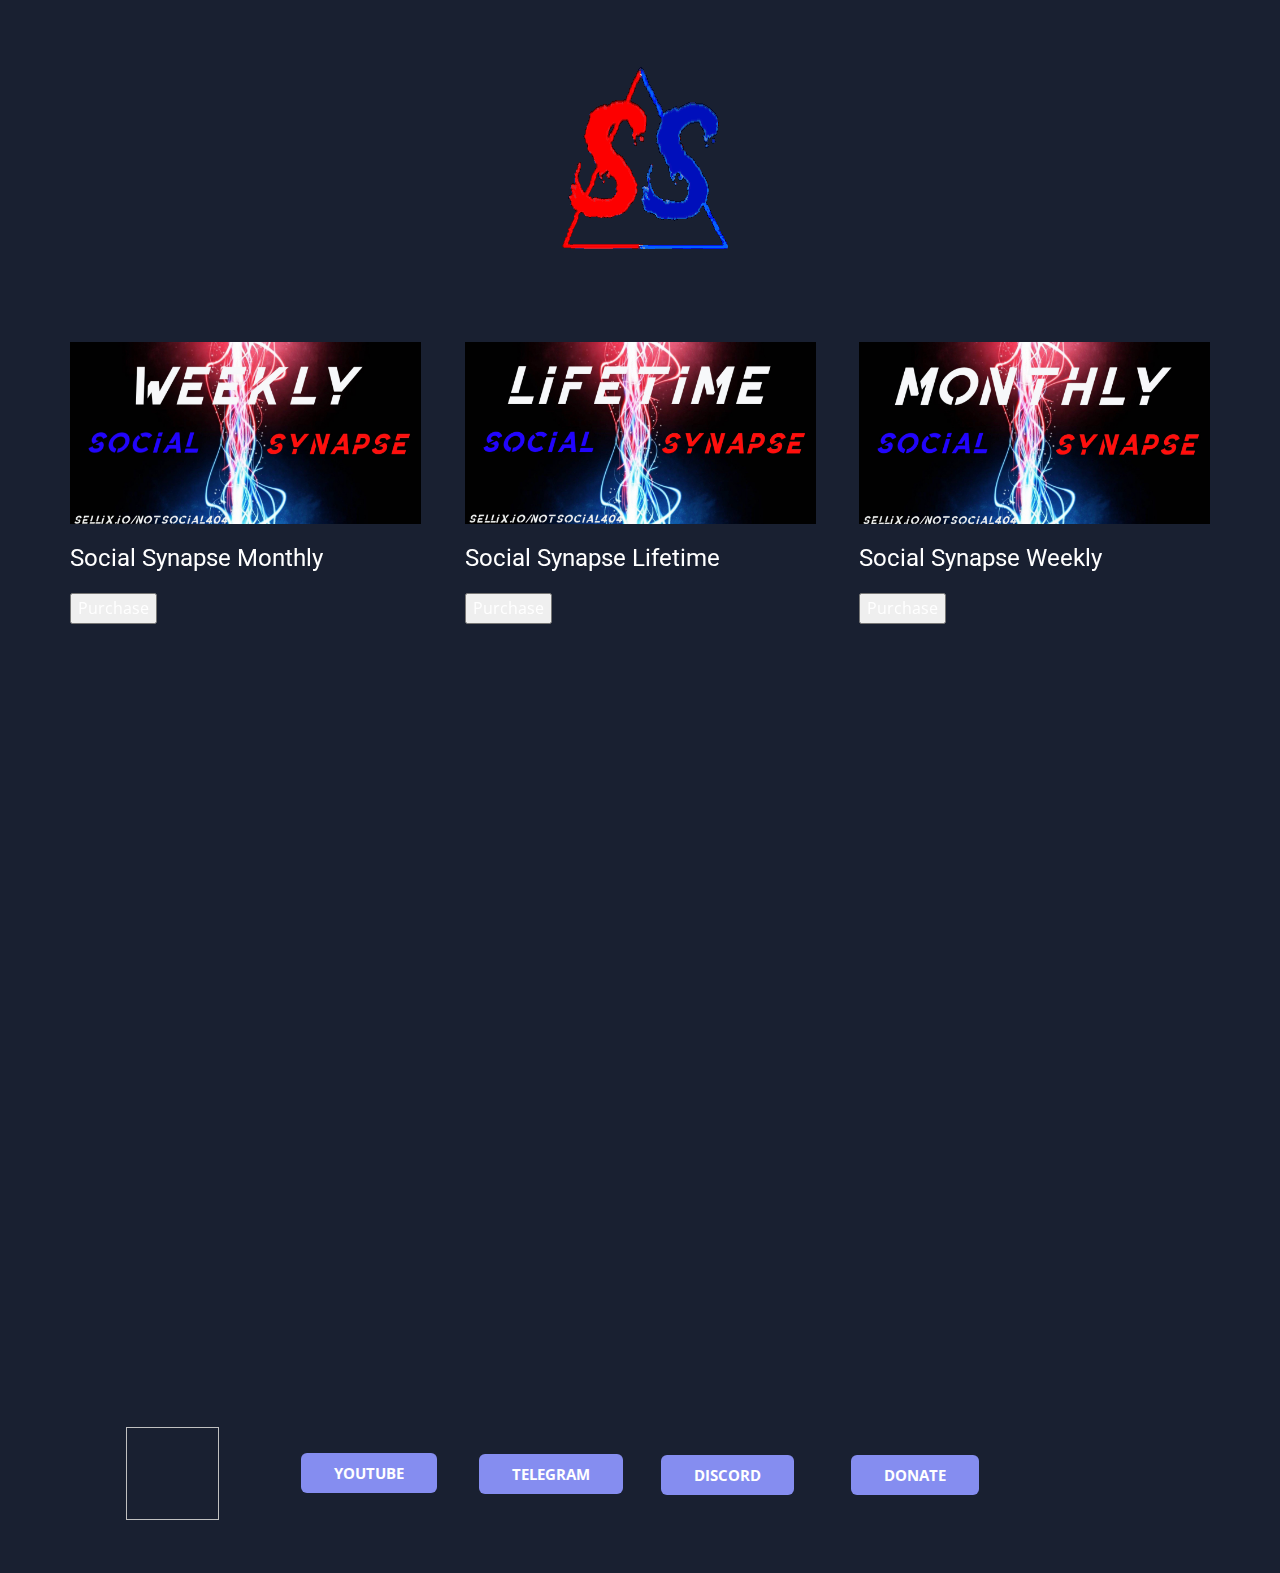
<file: Social-synapse.html>
<!DOCTYPE html>
<html style="font-size: 16px;">
  <head>
    <meta name="viewport" content="width=device-width, initial-scale=1.0">
    <meta charset="utf-8">
    <meta name="keywords" content="We power innovation because we are innovators, We help and solve your business problem, ​Preparing For Your Success Provide Best IT, Our Clients, ​We Provide You With High Quality IT Solution Services, ​Our Amazing Team">
    <meta name="description" content="">
    <meta name="page_type" content="np-template-header-footer-from-plugin">
    <title>Social synapse</title>
    <link rel="stylesheet" href="nicepage.css" media="screen">
<link rel="stylesheet" href="Social-synapse.css" media="screen">
    <script class="u-script" type="text/javascript" src="jquery.js" defer=""></script>
    <script class="u-script" type="text/javascript" src="nicepage.js" defer=""></script>
    <link rel="icon" href="images/favicon.png">
    <link id="u-theme-google-font" rel="stylesheet" href="https://fonts.googleapis.com/css?family=Roboto:100,100i,300,300i,400,400i,500,500i,700,700i,900,900i|Open+Sans:300,300i,400,400i,600,600i,700,700i,800,800i">
    
    
    
    
    <script type="application/ld+json">{
		"@context": "http://schema.org",
		"@type": "Organization",
		"name": "Social Synapse"
}</script>
    <meta name="theme-color" content="#858df0">
    <meta property="og:title" content="Social synapse">
    <meta property="og:description" content="">
    <meta property="og:type" content="website">
  </head>
  <body class="u-body">
    <section class="u-clearfix u-custom-color-1 u-section-1" id="carousel_4abd">
      
      <div class="u-clearfix u-sheet u-sheet-1">
        <img class="u-hover-feature u-image u-image-default u-preserve-proportions lazyload u-image-1" alt="" data-image-width="207" data-image-height="207" data-animation-name="slideIn" data-animation-duration="1000" data-animation-direction="Down" data-href="Home.html" data-page-id="57933356" data-src="images/output-onlinegiftools1.gif">
        <div class="u-container-style u-group u-group-1">
          <div class="u-container-layout">
            <img class="u-expanded-width u-image u-image-default lazyload u-image-2" alt="" data-image-width="1242" data-image-height="684" data-src="images/AIOWEEKLY.png">
            <div class="u-clearfix u-custom-html u-custom-html-1" data-animation-name="zoomIn" data-animation-duration="1000" data-animation-direction="">
              <script src="https://cdn.sellix.io/static/js/embed.js"></script>
              <script src="https://cdn.sellix.io/static/js/embed.js"></script>
              <div class="card mr-4" style="width: 20rem;">
                <div class="card-body">
                  <h4 class="card-title">Social Synapse Monthly</h4>
                  <button class="btn btn-primary mr-5 mt-5" data-sellix-product="61cb255634496" type="submit" alt="Buy Now with Sellix.io">Purchase </button>
                  <span class="ml-5" style="position: relative; top: 24px;"></span>
                </div>
              </div>
            </div>
          </div>
        </div>
        <div class="u-container-style u-group u-group-2">
          <div class="u-container-layout">
            <img class="u-expanded-width u-image u-image-default lazyload u-image-3" alt="" data-image-width="1242" data-image-height="687" data-src="images/AIOLIFETIME.png">
            <div class="u-clearfix u-custom-html u-custom-html-2" data-animation-name="zoomIn" data-animation-duration="1000" data-animation-direction="">
              <script src="https://cdn.sellix.io/static/js/embed.js"></script>
              <script src="https://cdn.sellix.io/static/js/embed.js"></script>
              <div class="card mr-4" style="width: 20rem;">
                <div class="card-body">
                  <h4 class="card-title">Social Synapse Lifetime</h4>
                  <button class="btn btn-primary mr-5 mt-5" data-sellix-product="619510d40d26f" type="submit" alt="Buy Now with Sellix.io">Purchase </button>
                  <span class="ml-5" style="position: relative; top: 24px;"></span>
                </div>
              </div>
            </div>
          </div>
        </div>
        <div class="u-container-style u-group u-group-3">
          <div class="u-container-layout">
            <img class="u-expanded-width u-image u-image-default lazyload u-image-4" alt="" data-image-width="1242" data-image-height="692" data-src="images/AIOMONTHLY.png">
            <div class="u-clearfix u-custom-html u-custom-html-3" data-animation-name="zoomIn" data-animation-duration="1000" data-animation-direction="">
              <script src="https://cdn.sellix.io/static/js/embed.js"></script>
              <script src="https://cdn.sellix.io/static/js/embed.js"></script>
              <div class="card mr-4" style="width: 20rem;">
                <div class="card-body">
                  <h4 class="card-title">Social Synapse Weekly</h4>
                  <button class="btn btn-primary mr-5 mt-5" data-sellix-product="61cb25570fee7" type="submit" alt="Buy Now with Sellix.io">Purchase </button>
                  <span class="ml-5" style="position: relative; top: 24px;"></span>
                </div>
              </div>
            </div>
          </div>
        </div>
      </div>
    </section>
    
    
    
    
    <footer class="u-align-center u-clearfix u-custom-color-1 u-footer u-footer" id="sec-e253"><div class="u-clearfix u-sheet u-sheet-1">
        <div class="u-container-style u-expanded-width u-group u-hidden-md u-hidden-sm u-hidden-xs u-group-1">
          <div class="u-container-layout">
            <img class="u-image u-image-default u-preserve-proportions lazyload u-image-1" alt="" data-image-width="207" data-image-height="207" data-href="Home.html" data-page-id="57933356" data-src="images/output-onlinegiftools1.gif">
            <a href="https://www.youtube.com/c/Social404" class="u-btn u-btn-round u-button-style u-hover-palette-1-light-1 u-palette-1-base u-radius-6 u-btn-1" target="_blank">YOUTUBE</a>
            <a href="https://t.me/socialsynapse" class="u-btn u-btn-round u-button-style u-hover-palette-1-light-1 u-palette-1-base u-radius-6 u-btn-2" target="_blank">TELEGRAM</a>
            <a href="Donate.html" data-page-id="2066413126" class="u-btn u-btn-round u-button-style u-hidden-md u-hidden-sm u-hidden-xs u-hover-palette-1-light-1 u-palette-1-base u-radius-6 u-btn-3" target="_blank">DONATE</a>
            <a href="https://discord.gg/uvNn8E3N8v" class="u-btn u-btn-round u-button-style u-hover-palette-1-light-1 u-palette-1-base u-radius-6 u-btn-4" target="_blank">DISCORD</a>
          </div>
        </div>
      </div></footer>
  </body>
</html>
</file>
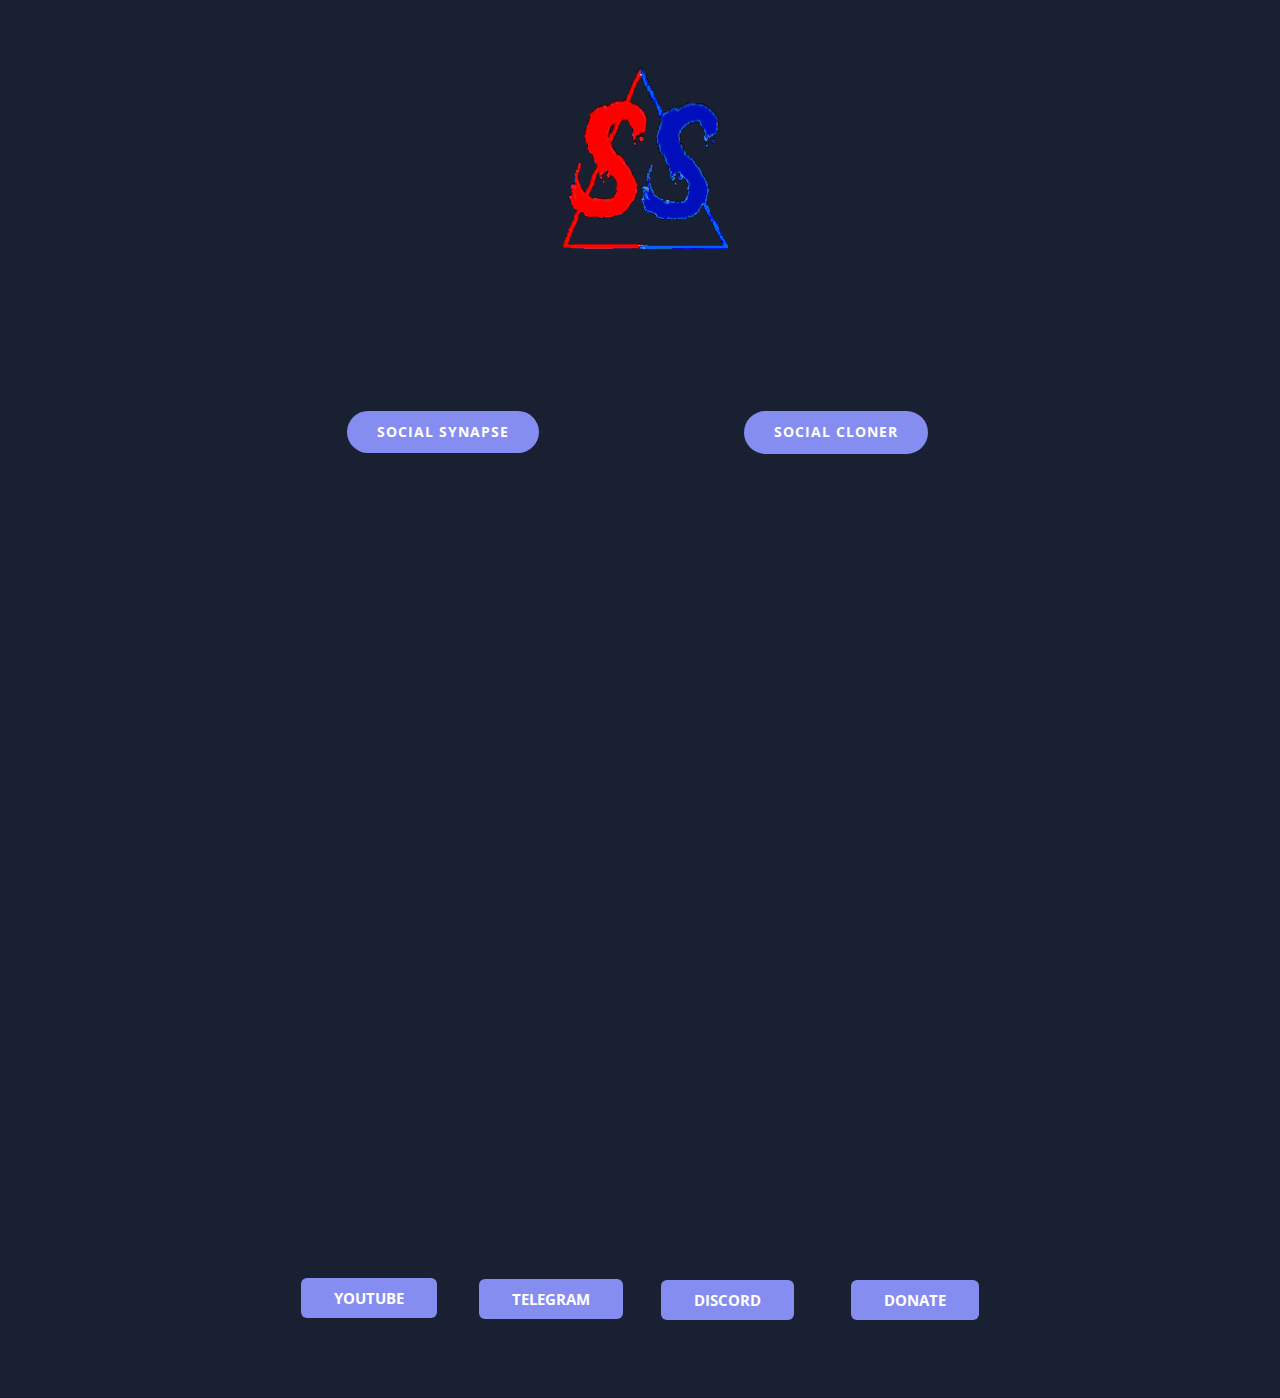
<file: Tools.html>
<!DOCTYPE html>
<html style="font-size: 16px;">
  <head>
    <meta name="viewport" content="width=device-width, initial-scale=1.0">
    <meta charset="utf-8">
    <meta name="keywords" content="We power innovation because we are innovators, We help and solve your business problem, ​Preparing For Your Success Provide Best IT, Our Clients, ​We Provide You With High Quality IT Solution Services, ​Our Amazing Team">
    <meta name="description" content="">
    <meta name="page_type" content="np-template-header-footer-from-plugin">
    <title>Tools</title>
    <link rel="stylesheet" href="nicepage.css" media="screen">
<link rel="stylesheet" href="Tools.css" media="screen">
    <script class="u-script" type="text/javascript" src="jquery.js" defer=""></script>
    <script class="u-script" type="text/javascript" src="nicepage.js" defer=""></script>
    <link rel="icon" href="images/favicon.png">
    <link id="u-theme-google-font" rel="stylesheet" href="https://fonts.googleapis.com/css?family=Roboto:100,100i,300,300i,400,400i,500,500i,700,700i,900,900i|Open+Sans:300,300i,400,400i,600,600i,700,700i,800,800i">
    
    
    
    
    <script type="application/ld+json">{
		"@context": "http://schema.org",
		"@type": "Organization",
		"name": "Social Synapse"
}</script>
    <meta name="theme-color" content="#858df0">
    <meta property="og:title" content="Tools">
    <meta property="og:description" content="">
    <meta property="og:type" content="website">
  </head>
  <body class="u-body">
    <section class="u-clearfix u-custom-color-1 u-section-1" id="carousel_4abd">
      
      <div class="u-clearfix u-sheet u-sheet-1">
        <img class="u-hover-feature u-image u-image-default u-preserve-proportions lazyload u-image-1" alt="" data-image-width="207" data-image-height="207" data-animation-name="slideIn" data-animation-duration="1000" data-animation-direction="Down" data-href="Home.html" data-page-id="57933356" data-src="images/output-onlinegiftools1.gif">
        <a href="Social-synapse.html" data-page-id="244121275" class="u-btn u-btn-round u-button-style u-hover-palette-1-light-1 u-palette-1-base u-radius-50 u-btn-1">Social synapse</a>
        <a href="Social-Cloner.html" data-page-id="23399865" class="u-btn u-btn-round u-button-style u-hover-palette-1-light-1 u-palette-1-base u-radius-50 u-btn-2">Social Cloner</a>
      </div>
    </section>
    
    
    
    
    <footer class="u-align-center u-clearfix u-custom-color-1 u-footer u-footer" id="sec-e253"><div class="u-clearfix u-sheet u-sheet-1">
        <div class="u-container-style u-expanded-width u-group u-hidden-md u-hidden-sm u-hidden-xs u-group-1">
          <div class="u-container-layout">
            <img class="u-image u-image-default u-preserve-proportions lazyload u-image-1" alt="" data-image-width="207" data-image-height="207" data-href="Home.html" data-page-id="57933356" data-src="images/output-onlinegiftools1.gif">
            <a href="https://www.youtube.com/c/Social404" class="u-btn u-btn-round u-button-style u-hover-palette-1-light-1 u-palette-1-base u-radius-6 u-btn-1" target="_blank">YOUTUBE</a>
            <a href="https://t.me/socialsynapse" class="u-btn u-btn-round u-button-style u-hover-palette-1-light-1 u-palette-1-base u-radius-6 u-btn-2" target="_blank">TELEGRAM</a>
            <a href="Donate.html" data-page-id="2066413126" class="u-btn u-btn-round u-button-style u-hidden-md u-hidden-sm u-hidden-xs u-hover-palette-1-light-1 u-palette-1-base u-radius-6 u-btn-3" target="_blank">DONATE</a>
            <a href="https://discord.gg/uvNn8E3N8v" class="u-btn u-btn-round u-button-style u-hover-palette-1-light-1 u-palette-1-base u-radius-6 u-btn-4" target="_blank">DISCORD</a>
          </div>
        </div>
      </div></footer>
  </body>
</html>
</file>
